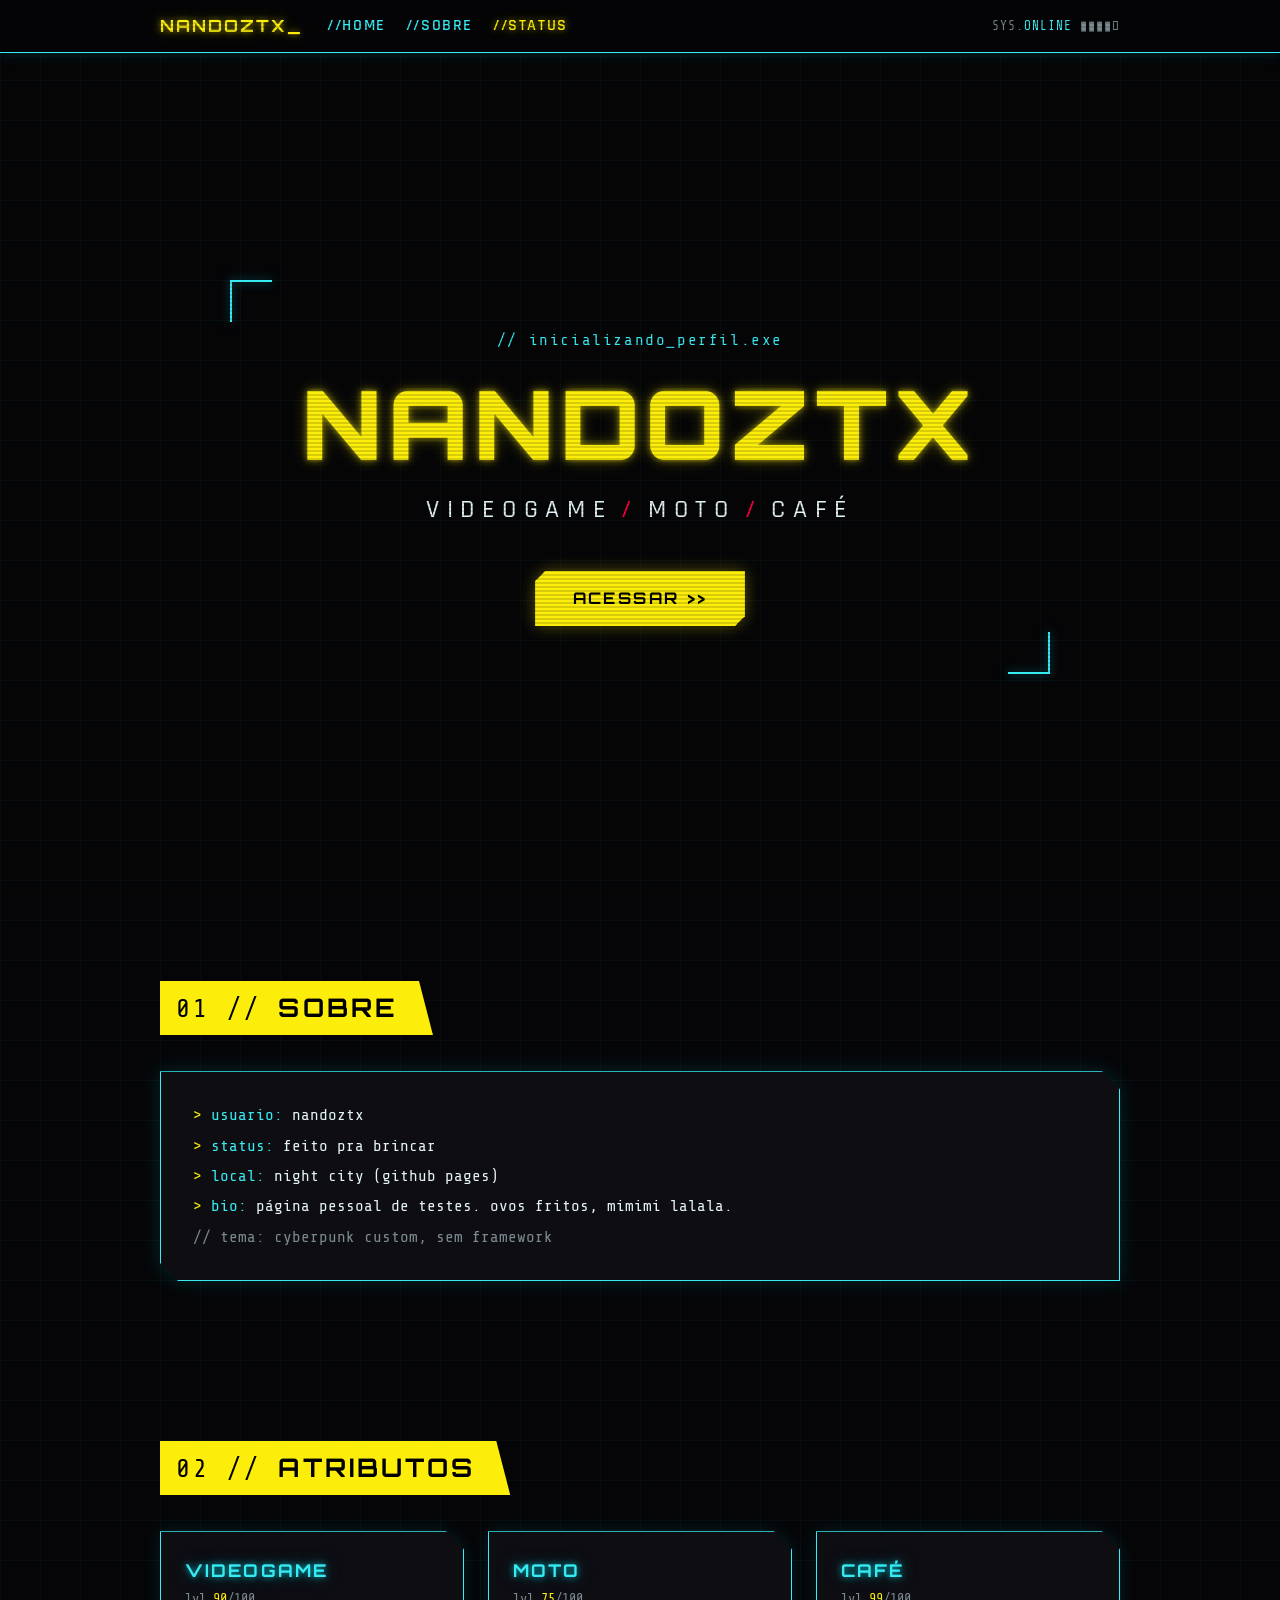
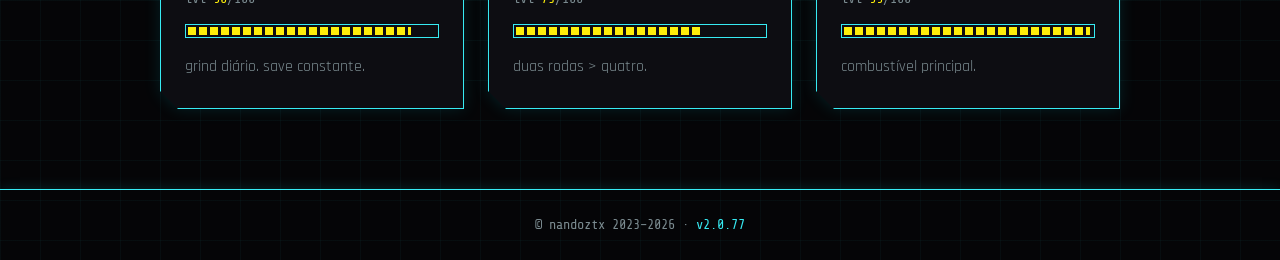
<file: index.html>
<!DOCTYPE html>
<html lang="pt-br">

    <head>
        <meta charset="utf-8" />
        <meta name="viewport" content="width=device-width, initial-scale=1" />
        <meta name="description" content="nandoztx — videogame, moto e café" />
        <meta name="theme-color" content="#050507" />
        <meta property="og:title" content="NANDOZTX" />
        <meta property="og:description" content="videogame, moto e café" />
        <title>nandoztx</title>
        <link rel="icon" type="image/x-icon" href="assets/favicon.ico" />
        <link rel="preconnect" href="https://fonts.googleapis.com" />
        <link rel="preconnect" href="https://fonts.gstatic.com" crossorigin />
        <link href="https://fonts.googleapis.com/css2?family=Orbitron:wght@700;900&family=Rajdhani:wght@400;500;600;700&family=Share+Tech+Mono&display=swap" rel="stylesheet" />
        <link href="css/cyberpunk.css" rel="stylesheet" />
        <script src="js/main.js" defer></script>
    </head>

    <body id="home">

        <a class="skip" href="#conteudo">pular para o conteúdo</a>
        <div class="scanlines" aria-hidden="true"></div>

        <!-- Topbar HUD -->
        <header class="topbar">
            <div class="container">
                <a class="brand" href="#home">NANDOZTX<span class="cursor">_</span></a>
                <nav aria-label="principal">
                    <a href="#home">//home</a>
                    <a href="#sobre">//sobre</a>
                    <a href="#status">//status</a>
                </nav>
                <span class="sys-status" aria-hidden="true">SYS.<span class="on">ONLINE</span> ▮▮▮▮▯</span>
            </div>
        </header>

        <main id="conteudo">

            <!-- Hero -->
            <section class="hero">
                <div class="hero-frame">
                    <p class="hero-kicker">// inicializando_perfil.exe</p>
                    <h1 class="glitch" data-text="NANDOZTX">NANDOZTX</h1>
                    <h2 class="hero-sub">videogame<span class="sep">/</span>moto<span class="sep">/</span>café</h2>
                    <span class="btn-wrap"><a class="btn-cyber" href="#sobre">acessar &gt;&gt;</a></span>
                </div>
            </section>

            <!-- Sobre -->
            <section class="panel" id="sobre">
                <div class="container">
                    <h2 class="section-title" data-tag="01">SOBRE</h2>
                    <div class="terminal-wrap">
                        <div class="terminal">
                            <p><span class="prompt">&gt;</span> <span class="key">usuario:</span> nandoztx</p>
                            <p><span class="prompt">&gt;</span> <span class="key">status:</span> feito pra brincar</p>
                            <p><span class="prompt">&gt;</span> <span class="key">local:</span> night city (github pages)</p>
                            <p><span class="prompt">&gt;</span> <span class="key">bio:</span> página pessoal de testes. ovos fritos, mimimi lalala.</p>
                            <p><span class="comment">// tema: cyberpunk custom, sem framework</span></p>
                        </div>
                    </div>
                </div>
            </section>

            <!-- Atributos -->
            <section class="panel" id="status">
                <div class="container">
                    <h2 class="section-title" data-tag="02">ATRIBUTOS</h2>
                    <div class="stats-grid">
                        <div class="stat-card-wrap">
                            <article class="stat-card" style="--lvl: 90%">
                                <h3>VIDEOGAME</h3>
                                <p class="stat-lvl">lvl <span class="val">90</span>/100</p>
                                <div class="stat-bar" role="img" aria-label="nível 90 de 100"><div class="stat-bar-fill"></div></div>
                                <p class="stat-flavor">grind diário. save constante.</p>
                            </article>
                        </div>
                        <div class="stat-card-wrap">
                            <article class="stat-card" style="--lvl: 75%">
                                <h3>MOTO</h3>
                                <p class="stat-lvl">lvl <span class="val">75</span>/100</p>
                                <div class="stat-bar" role="img" aria-label="nível 75 de 100"><div class="stat-bar-fill"></div></div>
                                <p class="stat-flavor">duas rodas &gt; quatro.</p>
                            </article>
                        </div>
                        <div class="stat-card-wrap">
                            <article class="stat-card" style="--lvl: 99%">
                                <h3>CAFÉ</h3>
                                <p class="stat-lvl">lvl <span class="val">99</span>/100</p>
                                <div class="stat-bar" role="img" aria-label="nível 99 de 100"><div class="stat-bar-fill"></div></div>
                                <p class="stat-flavor">combustível principal.</p>
                            </article>
                        </div>
                    </div>
                </div>
            </section>

        </main>

        <!-- Footer -->
        <footer class="footer">
            <div class="container">&copy; nandoztx 2023&ndash;2026 &middot; <span class="ver">v2.0.77</span></div>
        </footer>

    </body>
</html>
</file>
<file: css/cyberpunk.css>
/* ==========================================================================
   NANDOZTX — tema cyberpunk 2077
   sem frameworks. paleta e cortes inspirados na UI do jogo.
   ========================================================================== */

/* ---- tokens ---- */
:root {
    --cp-yellow:   #fcee0a;
    --cp-yellow-2: #f3e600;
    --cp-cyan:     #37ebf3;
    --cp-cyan-2:   #00f0ff;
    --cp-red:      #ff003c;
    --cp-magenta:  #d600ff;
    --cp-bg:       #050507;
    --cp-bg-2:     #0d0d12;
    --cp-text:     #e4f3f5;
    --cp-dim:      #7a8a8f;

    --glow-cyan:   0 0 6px rgba(0, 240, 255, .7), 0 0 18px rgba(0, 240, 255, .35);
    --glow-yellow: 0 0 6px rgba(252, 238, 10, .6), 0 0 16px rgba(252, 238, 10, .3);

    --clip-panel: polygon(0 0, calc(100% - 18px) 0, 100% 18px, 100% 100%, 18px 100%, 0 calc(100% - 18px));
    --clip-btn:   polygon(10px 0, 100% 0, 100% calc(100% - 10px), calc(100% - 10px) 100%, 0 100%, 0 10px);
    --clip-tab:   polygon(0 0, calc(100% - 14px) 0, 100% 100%, 0 100%);

    --font-display: "Orbitron", sans-serif;
    --font-body:    "Rajdhani", sans-serif;
    --font-mono:    "Share Tech Mono", monospace;
}

/* ---- reset ---- */
*, *::before, *::after { box-sizing: border-box; }

* { margin: 0; }

html { scroll-behavior: smooth; }

body {
    background-color: var(--cp-bg);
    background-image:
        linear-gradient(rgba(55, 235, 243, .035) 1px, transparent 1px),
        linear-gradient(90deg, rgba(55, 235, 243, .035) 1px, transparent 1px);
    background-size: 40px 40px;
    color: var(--cp-text);
    font-family: var(--font-body);
    font-size: 1.125rem;
    line-height: 1.6;
    -webkit-font-smoothing: antialiased;
    overflow-x: clip;
}

a { color: var(--cp-cyan); }

/* ---- utilitarios ---- */
.container {
    max-width: 1000px;
    margin-inline: auto;
    padding-inline: 1.25rem;
}

.mono { font-family: var(--font-mono); }

.skip {
    position: absolute;
    left: -999px;
    top: 0;
    z-index: 10000;
    background: var(--cp-yellow);
    color: #000;
    padding: .5rem 1rem;
    font-family: var(--font-mono);
    text-decoration: none;
}

.skip:focus { left: 0; }

:focus-visible {
    outline: 2px solid var(--cp-cyan);
    outline-offset: 3px;
}

/* ---- overlay CRT ---- */
.scanlines {
    position: fixed;
    inset: 0;
    z-index: 9999;
    pointer-events: none;
    background: repeating-linear-gradient(
        to bottom,
        transparent 0 2px,
        rgba(0, 0, 0, .14) 2px 4px
    );
    mix-blend-mode: multiply;
    animation: crt-flicker 4s infinite;
}

@keyframes crt-flicker {
    0%, 100% { opacity: 1; }
    50%      { opacity: .95; }
}

/* ---- topbar ---- */
.topbar {
    position: sticky;
    top: 0;
    z-index: 100;
    background: rgba(5, 5, 7, .92);
    border-bottom: 1px solid var(--cp-cyan);
    box-shadow: 0 1px 12px rgba(0, 240, 255, .15);
}

@supports (backdrop-filter: blur(4px)) {
    .topbar {
        background: rgba(5, 5, 7, .75);
        backdrop-filter: blur(4px);
    }
}

.topbar .container {
    display: flex;
    align-items: center;
    flex-wrap: wrap;
    gap: .25rem 1.5rem;
    min-height: 3.25rem;
    padding-block: .4rem;
}

.brand {
    font-family: var(--font-display);
    font-weight: 700;
    font-size: 1.05rem;
    letter-spacing: .12em;
    color: var(--cp-yellow);
    text-decoration: none;
    text-shadow: var(--glow-yellow);
}

.topbar nav {
    display: flex;
    flex-wrap: wrap;
    gap: 1.25rem;
}

.topbar nav a {
    font-weight: 600;
    font-size: 1rem;
    letter-spacing: .1em;
    text-transform: uppercase;
    text-decoration: none;
    color: var(--cp-cyan);
}

.topbar nav a:hover,
.topbar nav a.active {
    color: var(--cp-yellow);
    text-shadow: var(--glow-yellow);
}

.sys-status {
    margin-left: auto;
    font-family: var(--font-mono);
    font-size: .8rem;
    color: var(--cp-dim);
    letter-spacing: .08em;
}

.sys-status .on { color: var(--cp-cyan); }

.cursor {
    display: inline-block;
    animation: blink 1.1s step-end infinite;
}

@media (max-width: 700px) {
    .topbar .container {
        flex-direction: column;
        align-items: center;
        gap: .3rem;
        padding-block: .6rem;
    }

    .sys-status { display: none; }
}

@keyframes blink { 50% { opacity: 0; } }

/* ---- hero ---- */
.hero {
    min-height: calc(100svh - 3.25rem);
    display: grid;
    place-items: center;
    text-align: center;
    padding-block: 4rem;
    position: relative;
}

.hero-frame {
    position: relative;
    padding: 3rem clamp(1.5rem, 6vw, 4.5rem);
}

.hero-frame::before,
.hero-frame::after {
    content: "";
    position: absolute;
    width: 42px;
    height: 42px;
    border: 2px solid var(--cp-cyan);
    filter: drop-shadow(0 0 5px rgba(0, 240, 255, .5));
}

.hero-frame::before {
    top: 0;
    left: 0;
    border-right: 0;
    border-bottom: 0;
}

.hero-frame::after {
    bottom: 0;
    right: 0;
    border-left: 0;
    border-top: 0;
}

.hero-kicker {
    font-family: var(--font-mono);
    font-size: clamp(.8rem, 2.5vw, 1rem);
    color: var(--cp-cyan);
    letter-spacing: .1em;
    margin-bottom: 1.25rem;
}

.hero h1 {
    font-family: var(--font-display);
    font-weight: 900;
    font-size: clamp(2rem, 8vw, 6rem);
    letter-spacing: .06em;
    line-height: 1.05;
    color: var(--cp-yellow);
    text-shadow: var(--glow-yellow);
}

.hero-sub {
    font-family: var(--font-body);
    font-weight: 500;
    font-size: clamp(1.1rem, 4vw, 1.6rem);
    letter-spacing: .3em;
    text-transform: uppercase;
    color: var(--cp-text);
    margin-top: 1rem;
    margin-bottom: 2.5rem;
}

.hero-sub .sep {
    color: var(--cp-red);
    padding-inline: .35em;
}

/* ---- glitch ---- */
.glitch {
    position: relative;
    display: inline-block;
}

.glitch::before,
.glitch::after {
    content: attr(data-text);
    position: absolute;
    inset: 0;
    text-shadow: none;
    pointer-events: none;
    clip-path: inset(50% 0 50% 0);
}

.glitch::before {
    color: var(--cp-cyan-2);
    animation: glitch-a 3.1s infinite steps(1);
}

.glitch::after {
    color: var(--cp-red);
    animation: glitch-b 2.7s infinite steps(1);
}

/* rajadas curtas: ~90% do ciclo as camadas ficam escondidas */
@keyframes glitch-a {
    0%, 92%, 100% { clip-path: inset(50% 0 50% 0); transform: none; }
    92.5% { clip-path: inset(10% 0 62% 0); transform: translate(-4px, -2px); }
    94%   { clip-path: inset(70% 0 8% 0);  transform: translate(3px, 1px); }
    95.5% { clip-path: inset(35% 0 40% 0); transform: translate(-2px, 2px); }
    97%   { clip-path: inset(50% 0 50% 0); transform: none; }
}

@keyframes glitch-b {
    0%, 88%, 100% { clip-path: inset(50% 0 50% 0); transform: none; }
    88.5% { clip-path: inset(60% 0 15% 0); transform: translate(4px, 2px); }
    90%   { clip-path: inset(5% 0 78% 0);  transform: translate(-3px, -1px); }
    91.5% { clip-path: inset(42% 0 30% 0); transform: translate(2px, -2px); }
    93%   { clip-path: inset(50% 0 50% 0); transform: none; }
}

/* ---- botao ---- */
.btn-cyber {
    display: inline-block;
    font-family: var(--font-display);
    font-weight: 700;
    font-size: 1rem;
    letter-spacing: .15em;
    text-transform: uppercase;
    text-decoration: none;
    color: #000;
    background: var(--cp-yellow);
    padding: .8rem 2.2rem;
    clip-path: var(--clip-btn);
    border: 2px solid var(--cp-yellow);
    transition: background .15s, color .15s;
}

.btn-wrap {
    display: inline-block;
    filter: drop-shadow(0 0 8px rgba(252, 238, 10, .35));
    transition: filter .15s;
}

.btn-wrap:hover {
    filter: drop-shadow(0 0 12px rgba(252, 238, 10, .65));
}

.btn-cyber:hover {
    background: transparent;
    color: var(--cp-yellow);
}

/* ---- secoes ---- */
.panel { padding-block: 5rem; }

.section-title {
    display: inline-block;
    font-family: var(--font-display);
    font-weight: 700;
    font-size: clamp(1.2rem, 4vw, 1.6rem);
    letter-spacing: .12em;
    color: #000;
    background: var(--cp-yellow);
    clip-path: var(--clip-tab);
    padding: .35rem 2.2rem .35rem 1rem;
    margin-bottom: 2.25rem;
}

.section-title::before {
    content: attr(data-tag) " // ";
    font-family: var(--font-mono);
    font-weight: 400;
}

/* ---- terminal ---- */
.terminal {
    background: var(--cp-bg-2);
    border: 1px solid var(--cp-cyan);
    clip-path: var(--clip-panel);
    padding: 1.75rem 2rem;
    font-family: var(--font-mono);
    font-size: 1rem;
    line-height: 1.9;
}

.terminal .prompt {
    color: var(--cp-yellow);
    user-select: none;
}

.terminal .key { color: var(--cp-cyan); }

.terminal .comment { color: var(--cp-dim); }

.terminal-wrap {
    filter: drop-shadow(0 0 10px rgba(0, 240, 255, .15));
}

/* ---- atributos / stats ---- */
.stats-grid {
    display: grid;
    grid-template-columns: repeat(auto-fit, minmax(240px, 1fr));
    gap: 1.5rem;
}

.stat-card-wrap {
    filter: drop-shadow(0 0 8px rgba(0, 240, 255, .12));
}

.stat-card {
    background: var(--cp-bg-2);
    border: 1px solid var(--cp-cyan);
    clip-path: var(--clip-panel);
    padding: 1.5rem 1.5rem 1.75rem;
    height: 100%;
}

.stat-card h3 {
    font-family: var(--font-display);
    font-weight: 700;
    font-size: 1.1rem;
    letter-spacing: .12em;
    color: var(--cp-cyan);
    text-shadow: var(--glow-cyan);
    margin-bottom: .25rem;
}

.stat-lvl {
    font-family: var(--font-mono);
    font-size: .85rem;
    color: var(--cp-dim);
    margin-bottom: .9rem;
}

.stat-lvl .val { color: var(--cp-yellow); }

.stat-bar {
    height: 14px;
    border: 1px solid var(--cp-cyan);
    padding: 2px;
    margin-bottom: 1rem;
}

.stat-bar-fill {
    height: 100%;
    width: var(--lvl);
    background: repeating-linear-gradient(
        90deg,
        var(--cp-yellow) 0 8px,
        transparent 8px 11px
    );
    transition: width 1.2s cubic-bezier(.2, .8, .2, 1);
}

/* JS marca body.js-anim: barras comecam zeradas e preenchem ao entrar na tela */
body.js-anim .stat-bar-fill { width: 0; }
body.js-anim .stat-card.in-view .stat-bar-fill { width: var(--lvl); }

.stat-flavor {
    font-size: 1rem;
    color: var(--cp-dim);
}

/* ---- footer ---- */
.footer {
    border-top: 1px solid var(--cp-cyan);
    box-shadow: 0 -1px 12px rgba(0, 240, 255, .12);
    padding-block: 1.5rem;
    text-align: center;
    font-family: var(--font-mono);
    font-size: .85rem;
    color: var(--cp-dim);
}

.footer .ver { color: var(--cp-cyan); }

/* ---- pagina 404 ---- */
.err-page {
    min-height: 100svh;
    display: grid;
    place-items: center;
    text-align: center;
    padding: 2rem 1.25rem;
}

.err-page h1 {
    font-family: var(--font-display);
    font-weight: 900;
    font-size: clamp(4rem, 20vw, 9rem);
    color: var(--cp-red);
    text-shadow: 0 0 8px rgba(255, 0, 60, .6), 0 0 24px rgba(255, 0, 60, .3);
    line-height: 1;
}

.err-page .err-msg {
    font-family: var(--font-mono);
    font-size: clamp(1rem, 3.5vw, 1.3rem);
    color: var(--cp-cyan);
    letter-spacing: .12em;
    margin-top: 1rem;
    margin-bottom: 2.5rem;
}

/* ---- reduced motion ---- */
@media (prefers-reduced-motion: reduce) {
    html { scroll-behavior: auto; }

    .glitch::before,
    .glitch::after { animation: none; display: none; }

    .scanlines { animation: none; }

    .cursor { animation: none; }

    .stat-bar-fill,
    body.js-anim .stat-bar-fill { width: var(--lvl); transition: none; }

    *, *::before, *::after { transition-duration: .01ms !important; }
}
</file>
